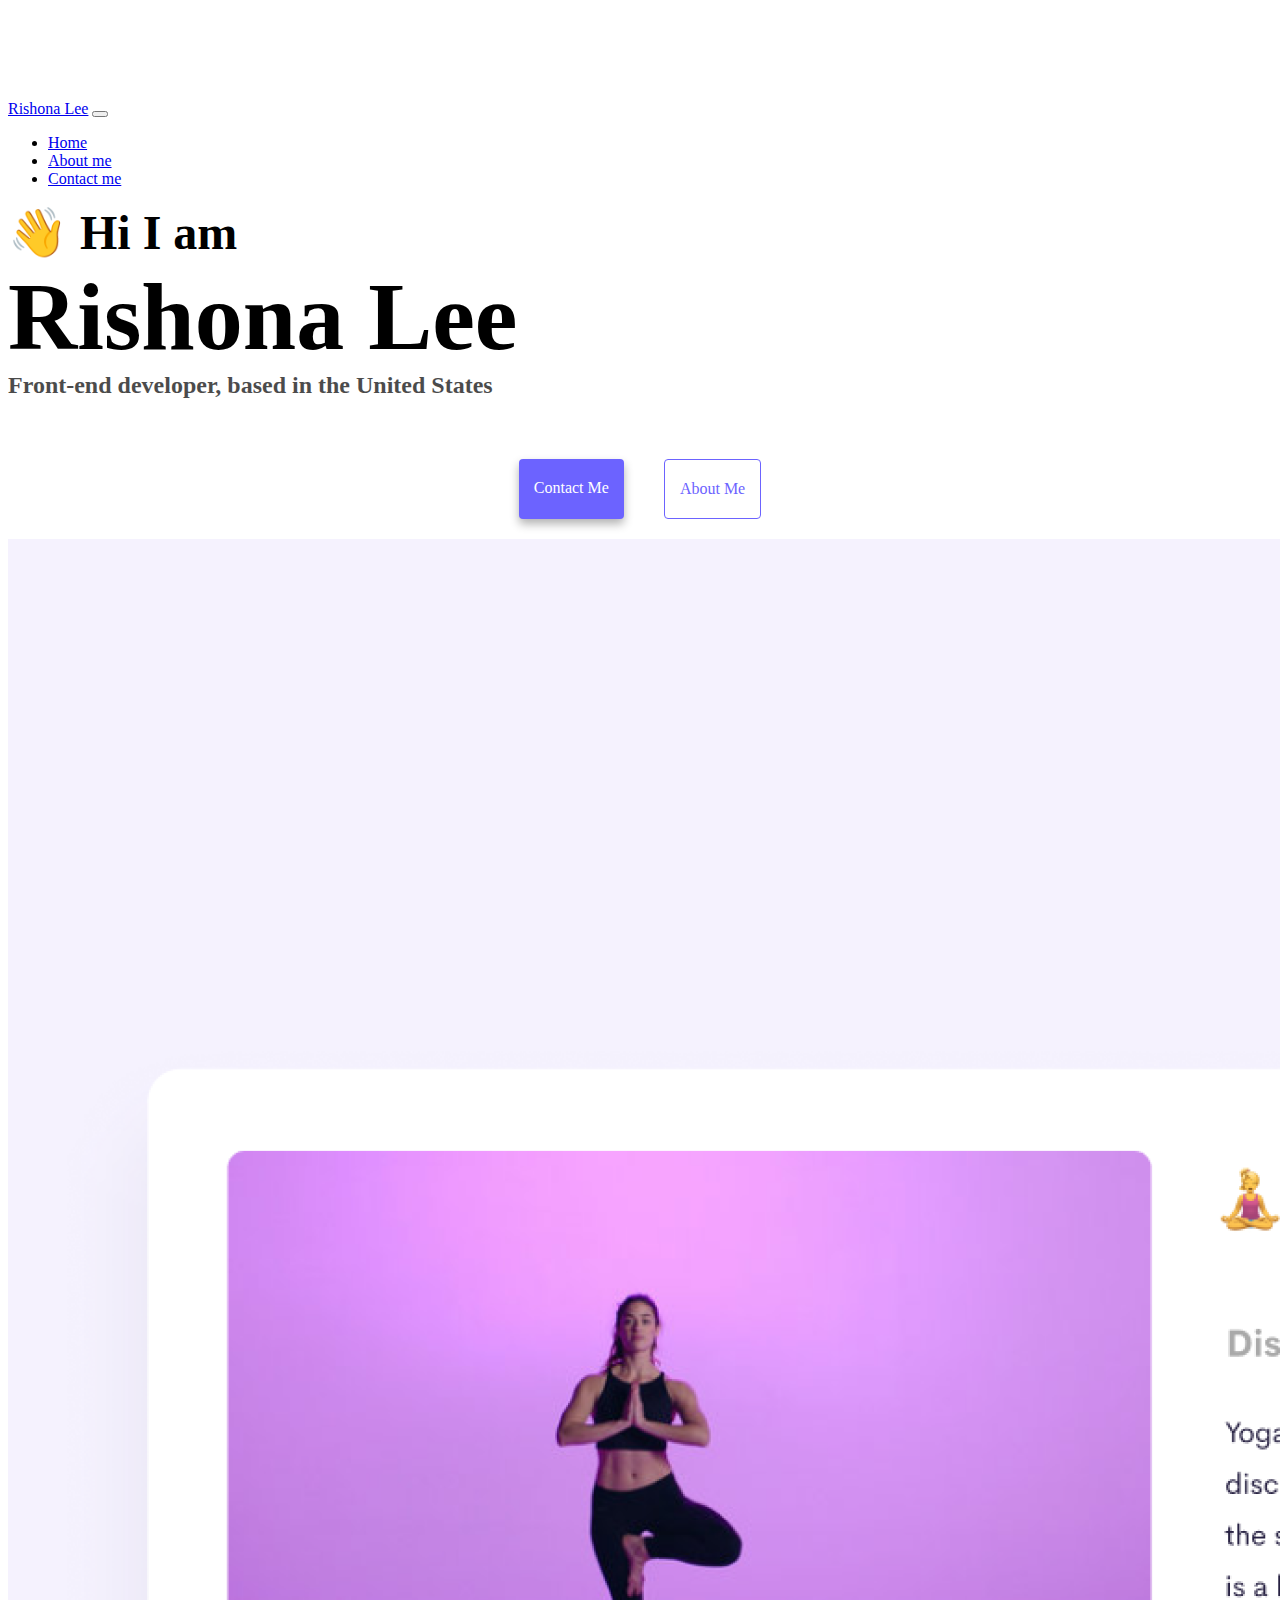
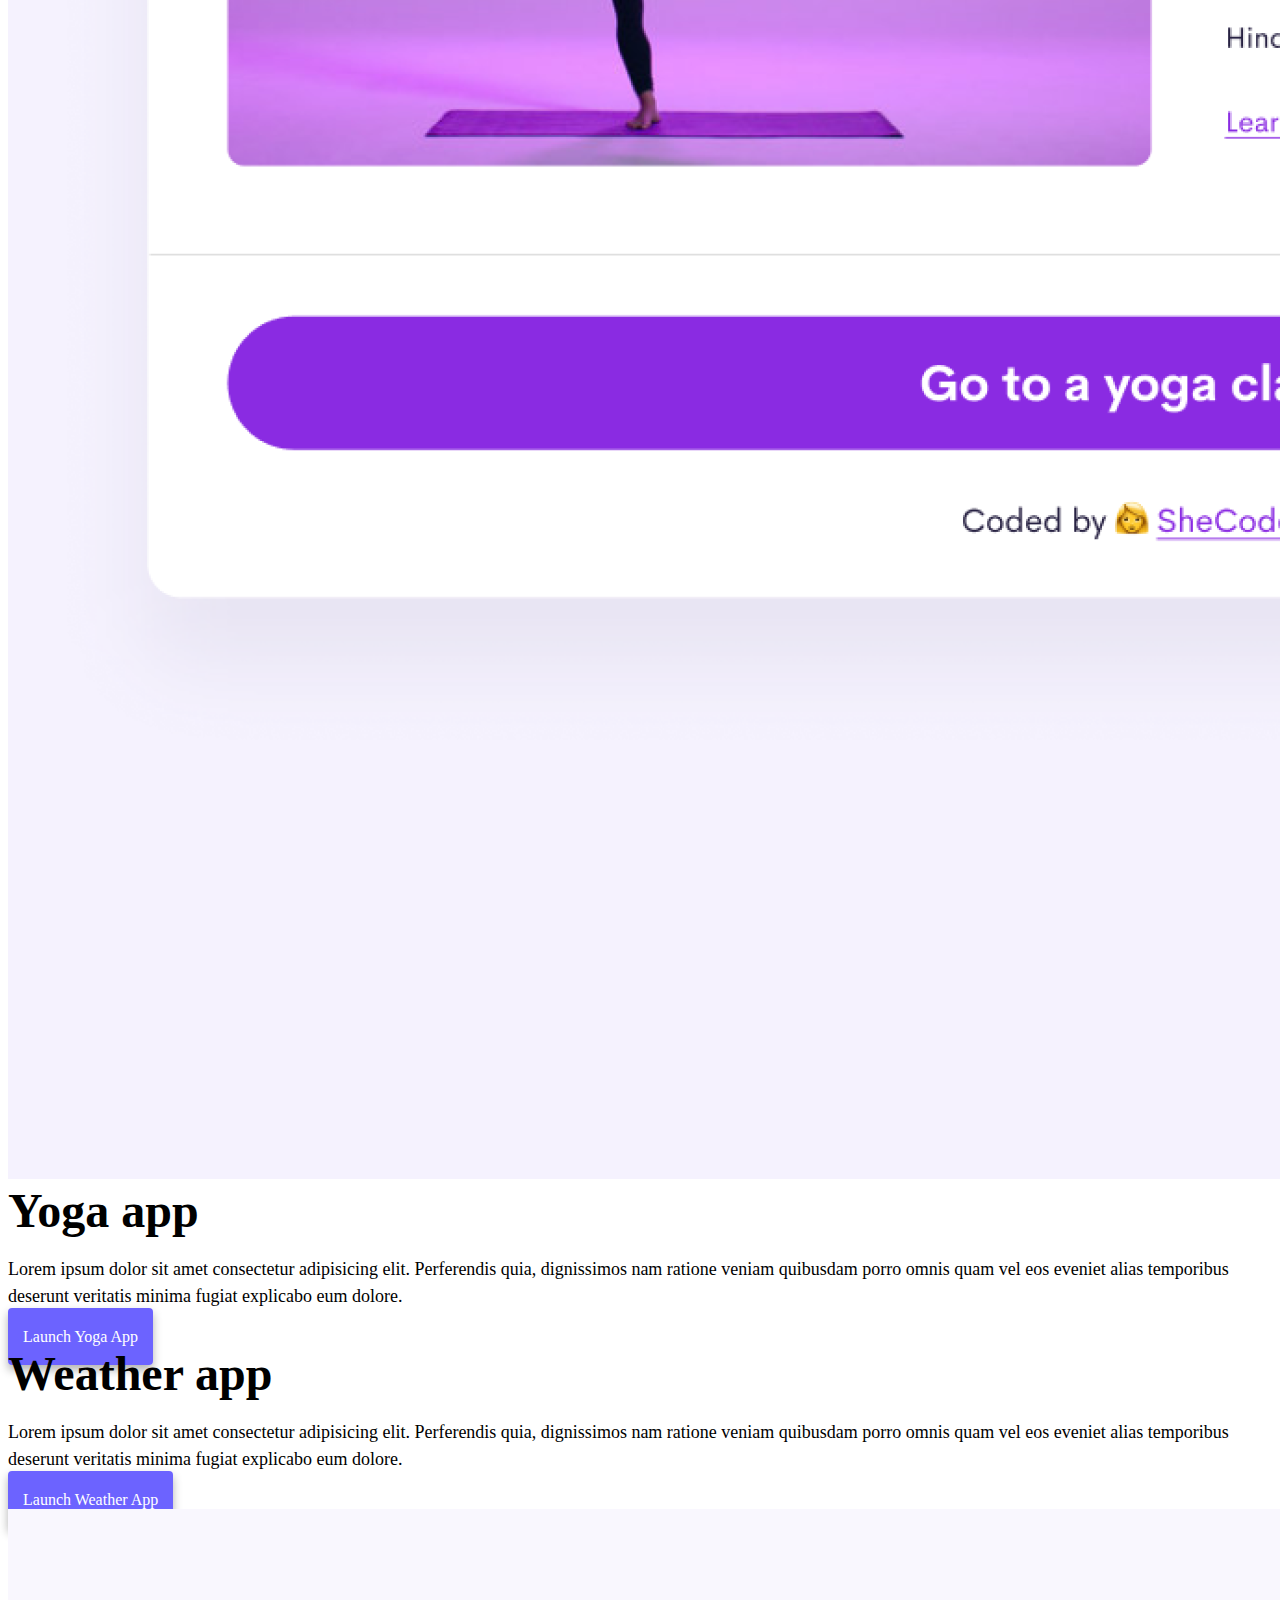
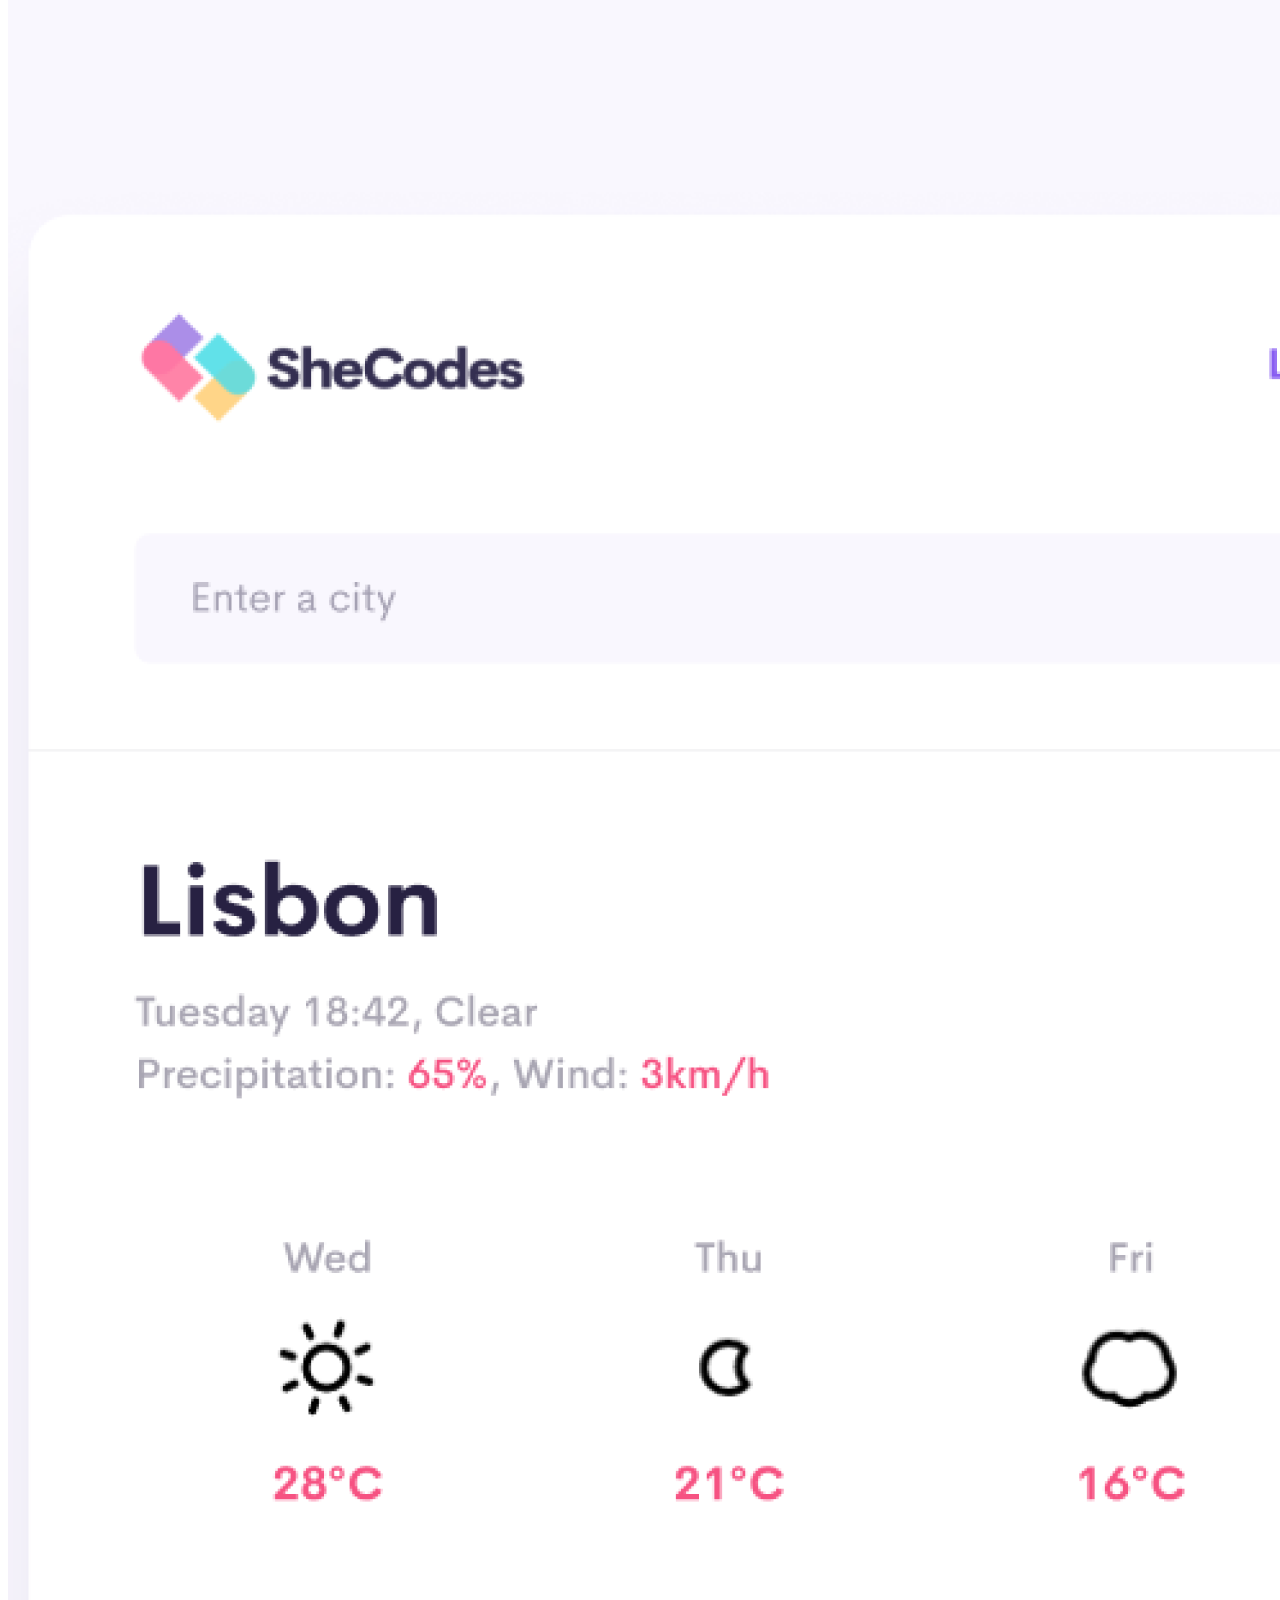
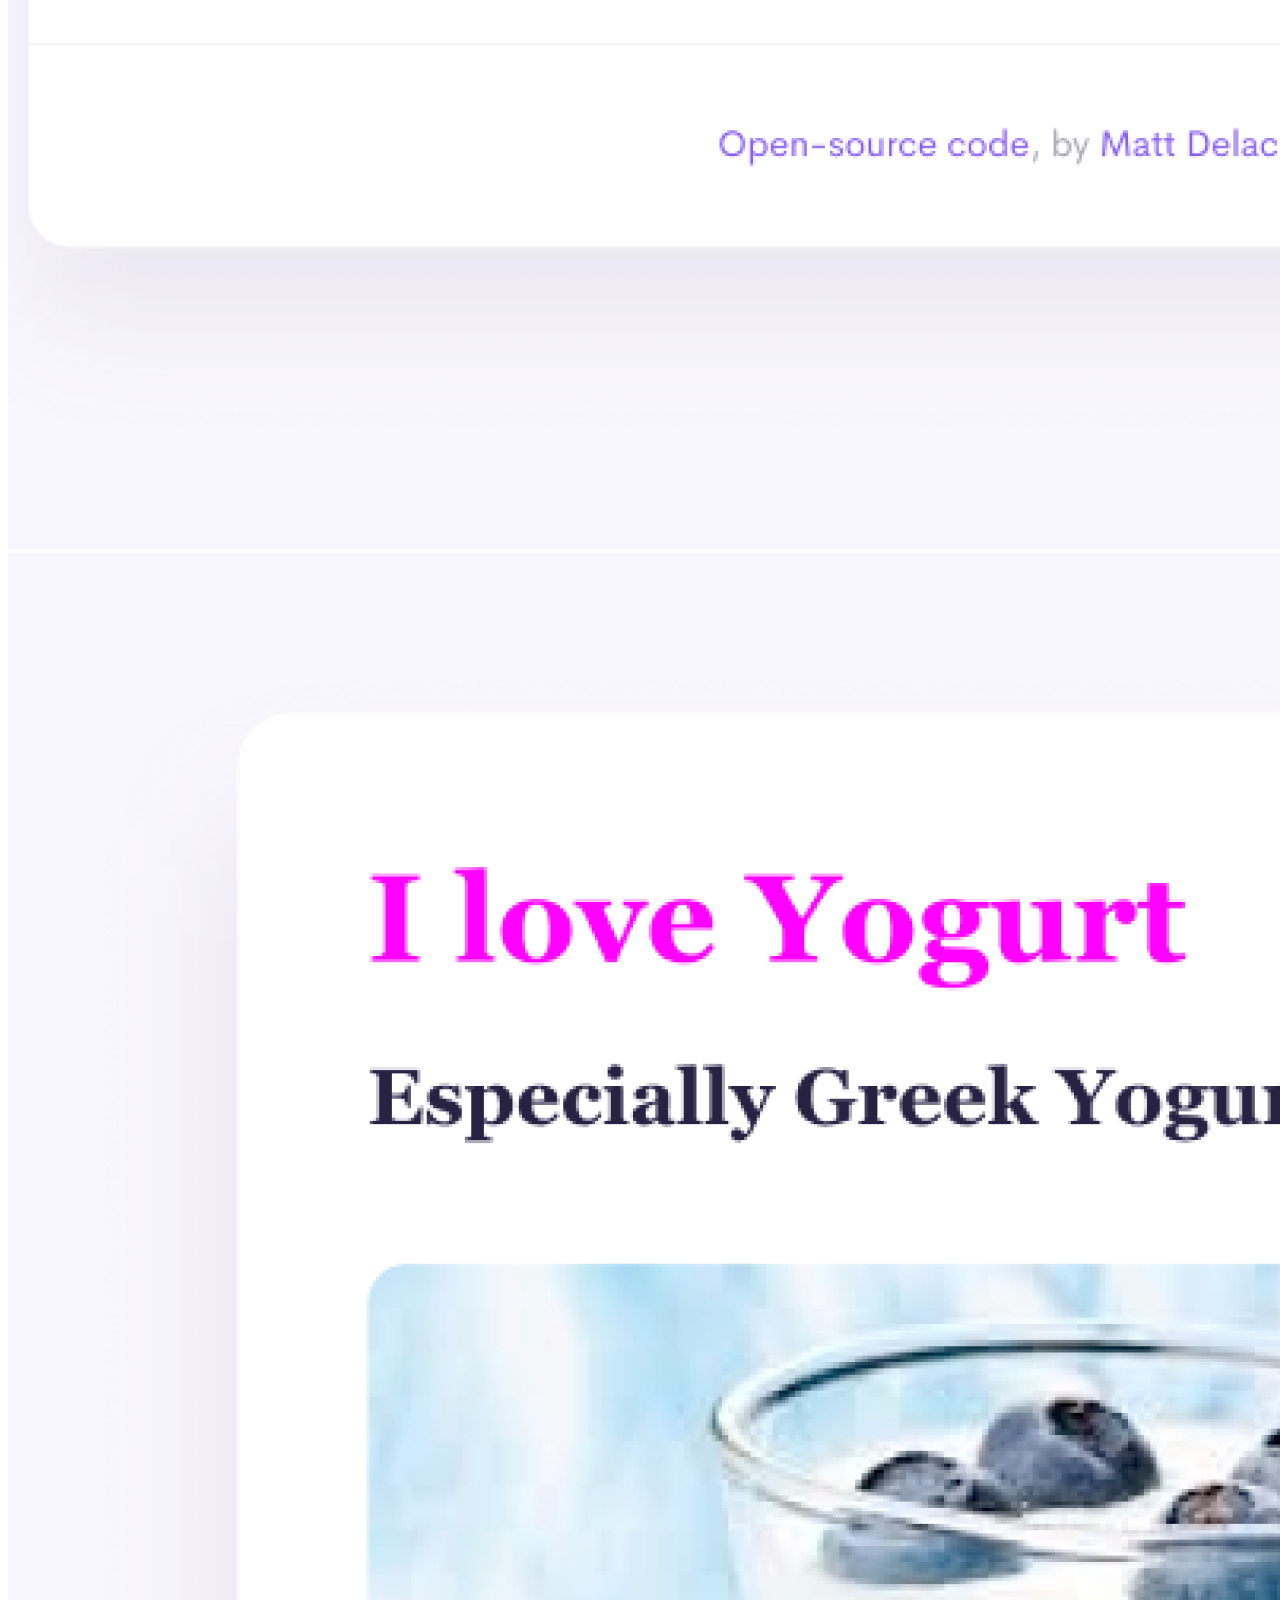
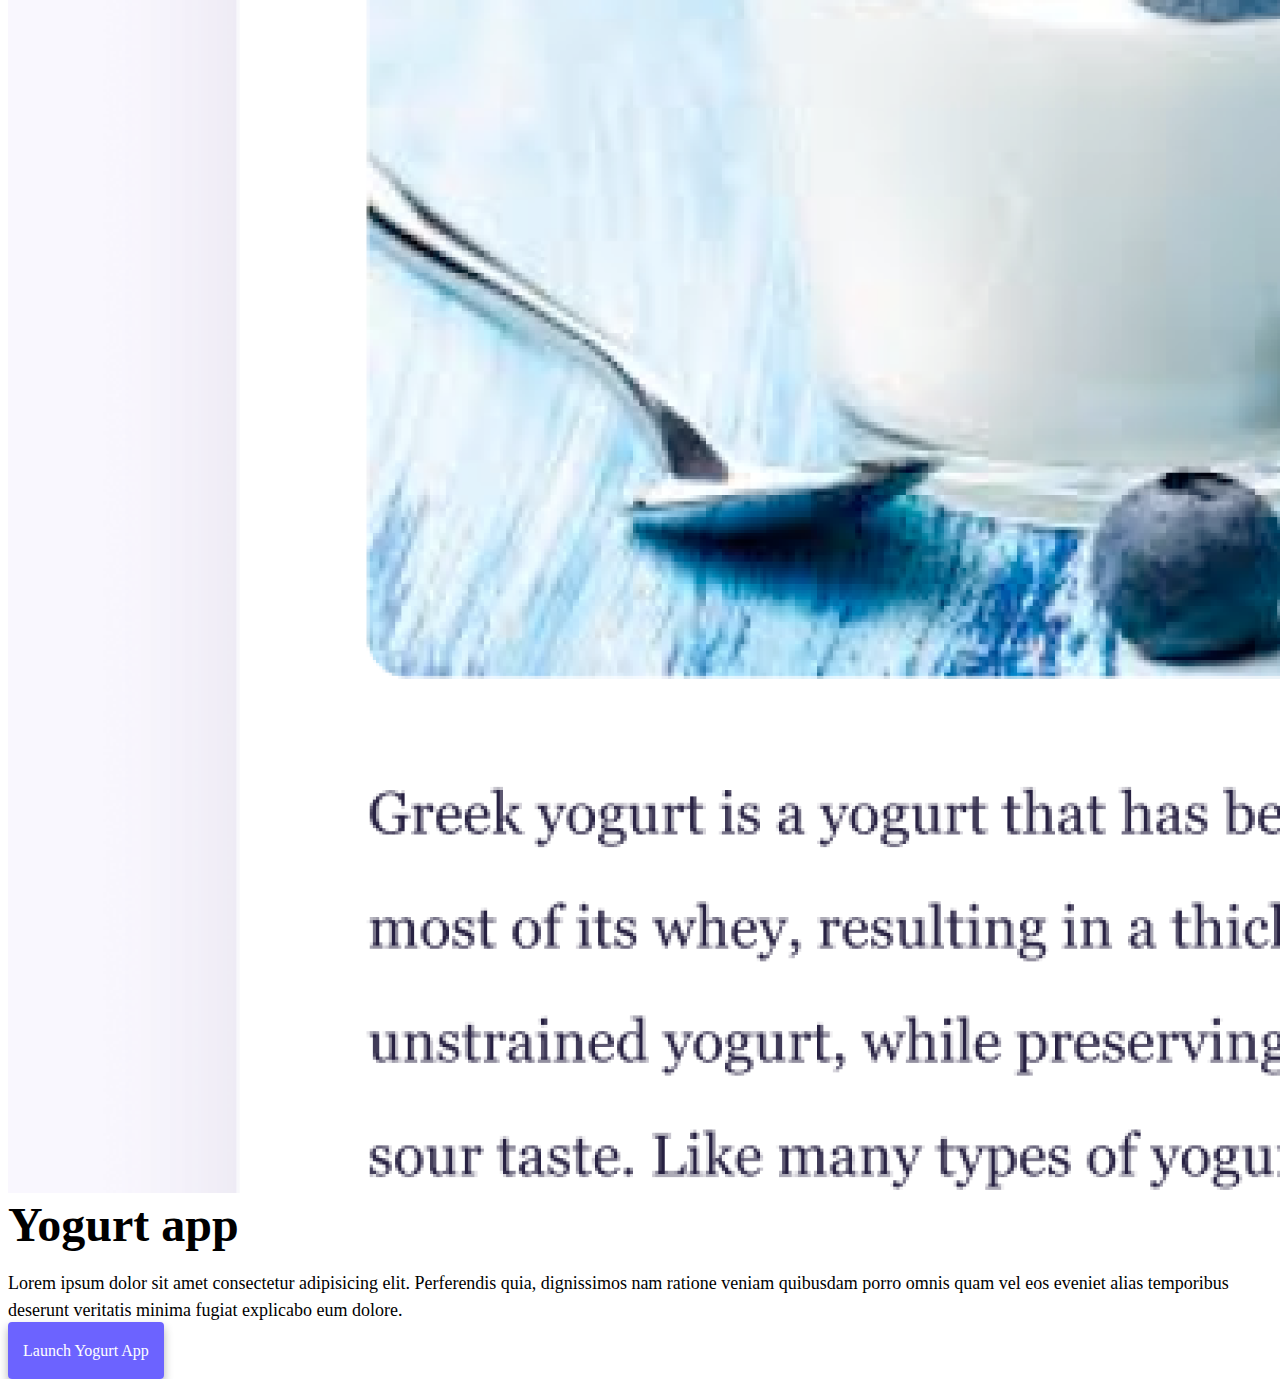
<file: index.html>
<!DOCTYPE html>
<html lang="en">
  <head>
    <meta charset="UTF-8" />
    <meta http-equiv="X-UA-Compatible" content="IE=edge" />
    <meta name="viewport" content="width=device-width, initial-scale=1.0" />
    <meta
      name="descpription"
      content="Front end developer from Cleveland Ohio"
    />
    <title>Rishona Lee | Front End Developer</title>
    <link
      href="https://cdn.jsdelivr.net/npm/bootstrap@5.0.0-beta2/dist/css/bootstrap.min.css"
      rel="stylesheet"
      integrity="sha384-BmbxuPwQa2lc/FVzBcNJ7UAyJxM6wuqIj61tLrc4wSX0szH/Ev+nYRRuWlolflfl"
      crossorigin="anonymous"
    />
    <script
      src="https://cdn.jsdelivr.net/npm/bootstrap@5.0.0-beta2/dist/js/bootstrap.bundle.min.js"
      integrity="sha384-b5kHyXgcpbZJO/tY9Ul7kGkf1S0CWuKcCD38l8YkeH8z8QjE0GmW1gYU5S9FOnJ0"
      crossorigin="anonymous"
    ></script>
    <link rel="stylesheet" href="/styles.css" />
  </head>
  <body>
    <nav class="navbar navbar-expand-lg navbar-light bg-light fixed-top">
      <div class="container">
        <a class="navbar-brand" href="/index.html">Rishona Lee</a>
        <button
          class="navbar-toggler"
          type="button"
          data-bs-toggle="collapse"
          data-bs-target="#navbarNav"
          aria-controls="navbarNav"
          aria-expanded="false"
          aria-label="Toggle navigation"
        >
          <span class="navbar-toggler-icon"></span>
        </button>
        <div class="collapse navbar-collapse" id="navbarNav">
          <ul class="navbar-nav">
            <li class="nav-item">
              <a class="nav-link active" aria-current="page" href="/index.html"
                >Home</a
              >
            </li>
            <li class="nav-item">
              <a class="nav-link" href="/about.html">About me</a>
            </li>
            <li class="nav-item">
              <a class="nav-link" href="/about.html#contact">Contact me</a>
            </li>
          </ul>
        </div>
      </div>
    </nav>
    <h2 class="text-center">👋 Hi I am</h2>
    <h1 class="text-center">Rishona Lee</h1>
    <h3 class="text-center">Front-end developer, based in the United States</h3>
    <div class="navigation-links mb-5">
      <a href="/about.html#contact" class="primary-link">Contact me</a>
      <a href="/about.html" class="secondary-link">About me</a>
    </div>
    <div class="container">
      <div class="row">
        <div class="col-6">
          <img src="images/yoga.png" class="img-fluid rounded" />
        </div>
        <div class="col-6">
          <h2 class="mb-3">Yoga app</h2>
          <p>
            Lorem ipsum dolor sit amet consectetur adipisicing elit. Perferendis
            quia, dignissimos nam ratione veniam quibusdam porro omnis quam vel
            eos eveniet alias temporibus deserunt veritatis minima fugiat
            explicabo eum dolore.
          </p>
          <div class="mt-5">
            <a href="#" class="primary-link">Launch Yoga App</a>
          </div>
        </div>
      </div>
      <div class="row mt-5">
        <div class="col-6">
          <h2 class="mb-3">Weather app</h2>
          <p>
            Lorem ipsum dolor sit amet consectetur adipisicing elit. Perferendis
            quia, dignissimos nam ratione veniam quibusdam porro omnis quam vel
            eos eveniet alias temporibus deserunt veritatis minima fugiat
            explicabo eum dolore.
          </p>
          <div class="mt-5">
            <a href="#" class="primary-link">Launch Weather App</a>
          </div>
        </div>
        <div class="col-6">
          <img src="images/weather.png" class="img-fluid rounded" />
        </div>
      </div>
      <div class="row mt-5">
        <div class="col-6">
          <img src="images/yogurt.png" class="img-fluid rounded" />
        </div>
        <div class="col-6">
          <h2 class="mb-3">Yogurt app</h2>
          <p>
            Lorem ipsum dolor sit amet consectetur adipisicing elit. Perferendis
            quia, dignissimos nam ratione veniam quibusdam porro omnis quam vel
            eos eveniet alias temporibus deserunt veritatis minima fugiat
            explicabo eum dolore.
          </p>
          <div class="mt-5 mb-5">
            <a href="#" class="primary-link">Launch Yogurt App</a>
          </div>
        </div>
      </div>
    </div>
  </body>
</html>
</file>
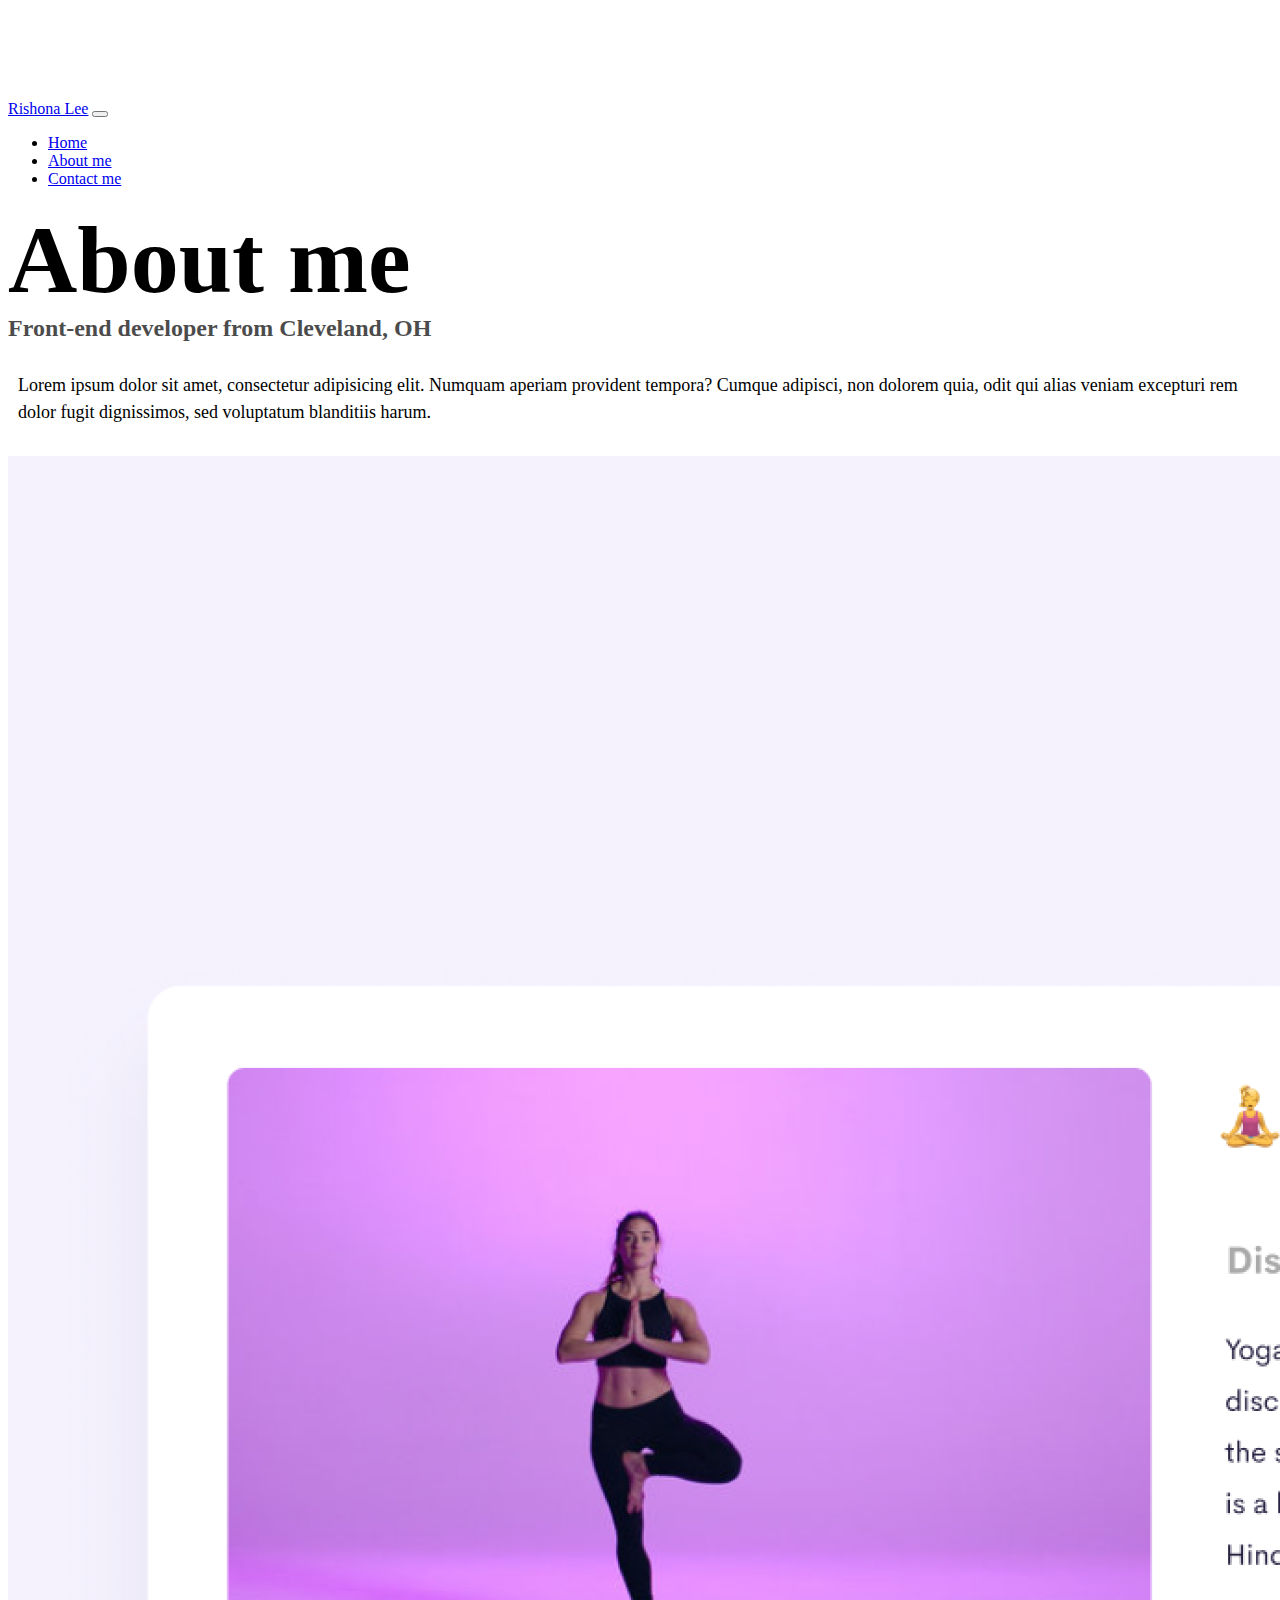
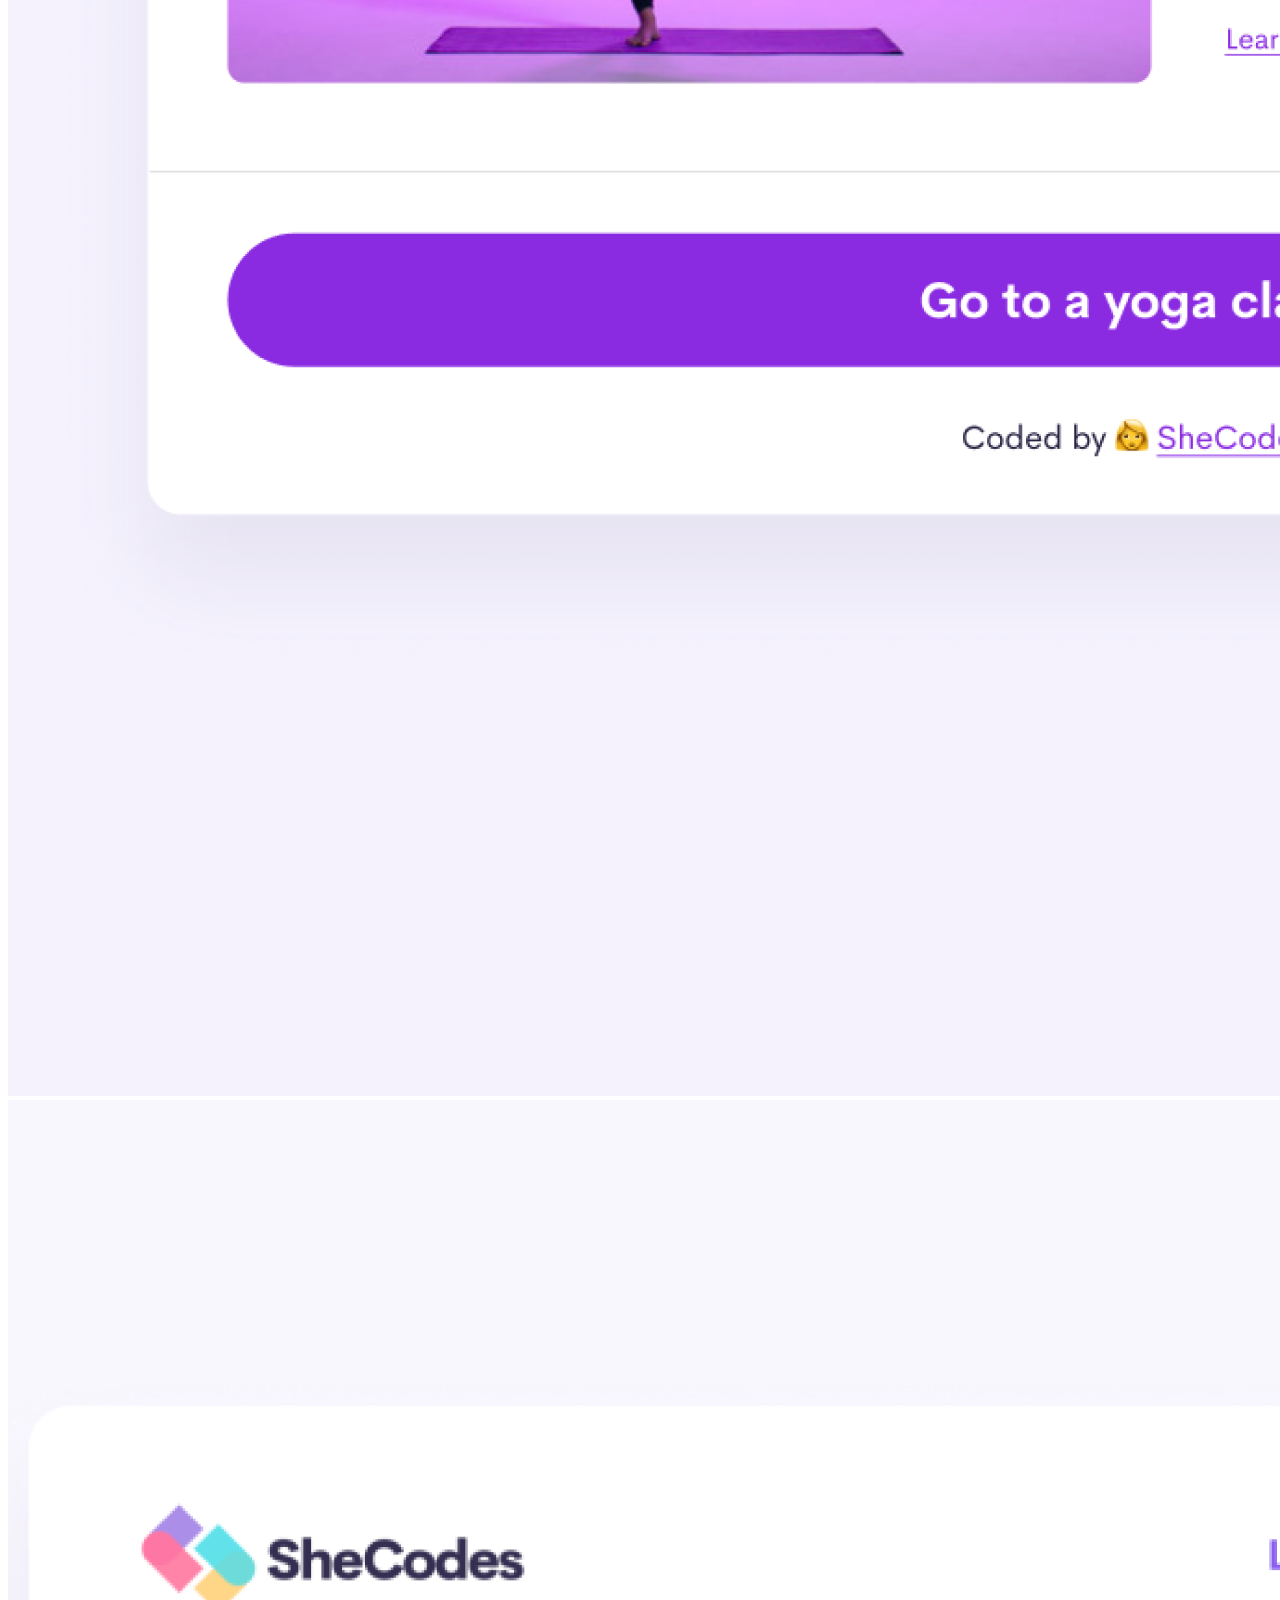
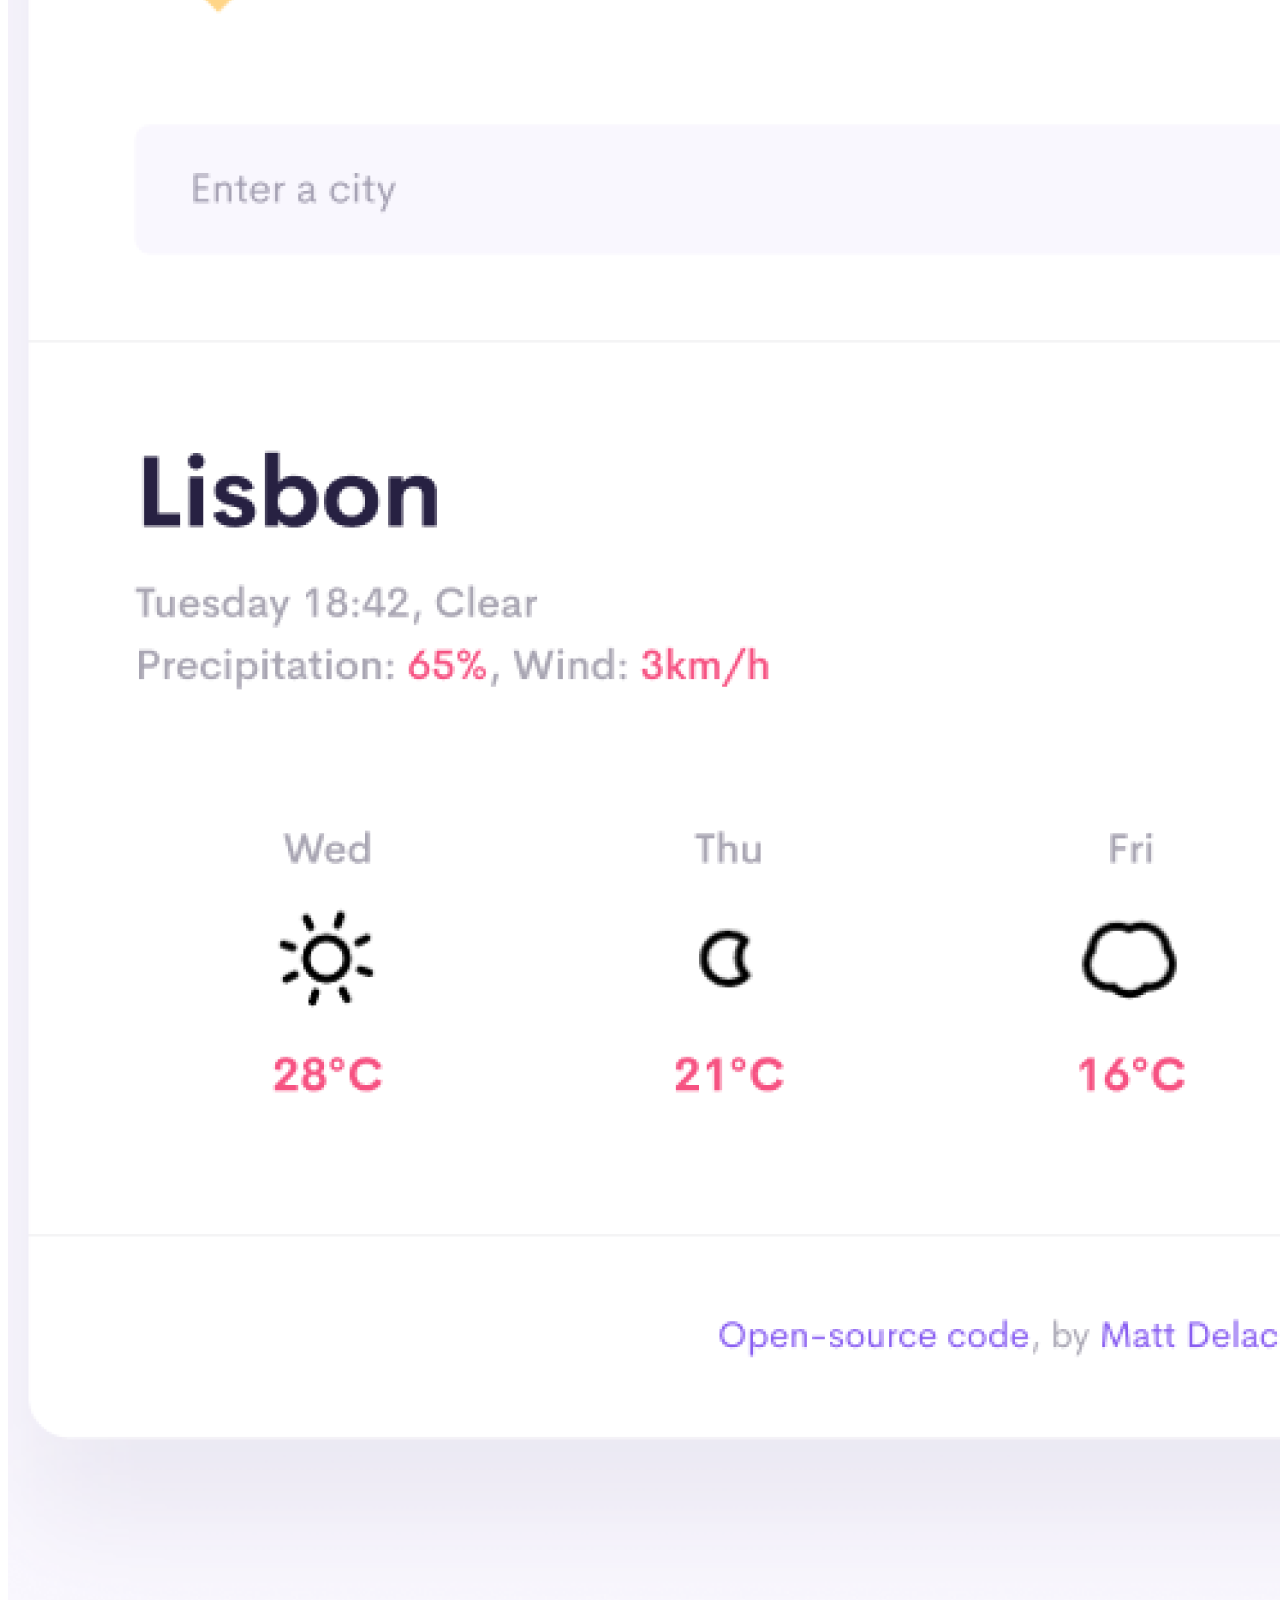
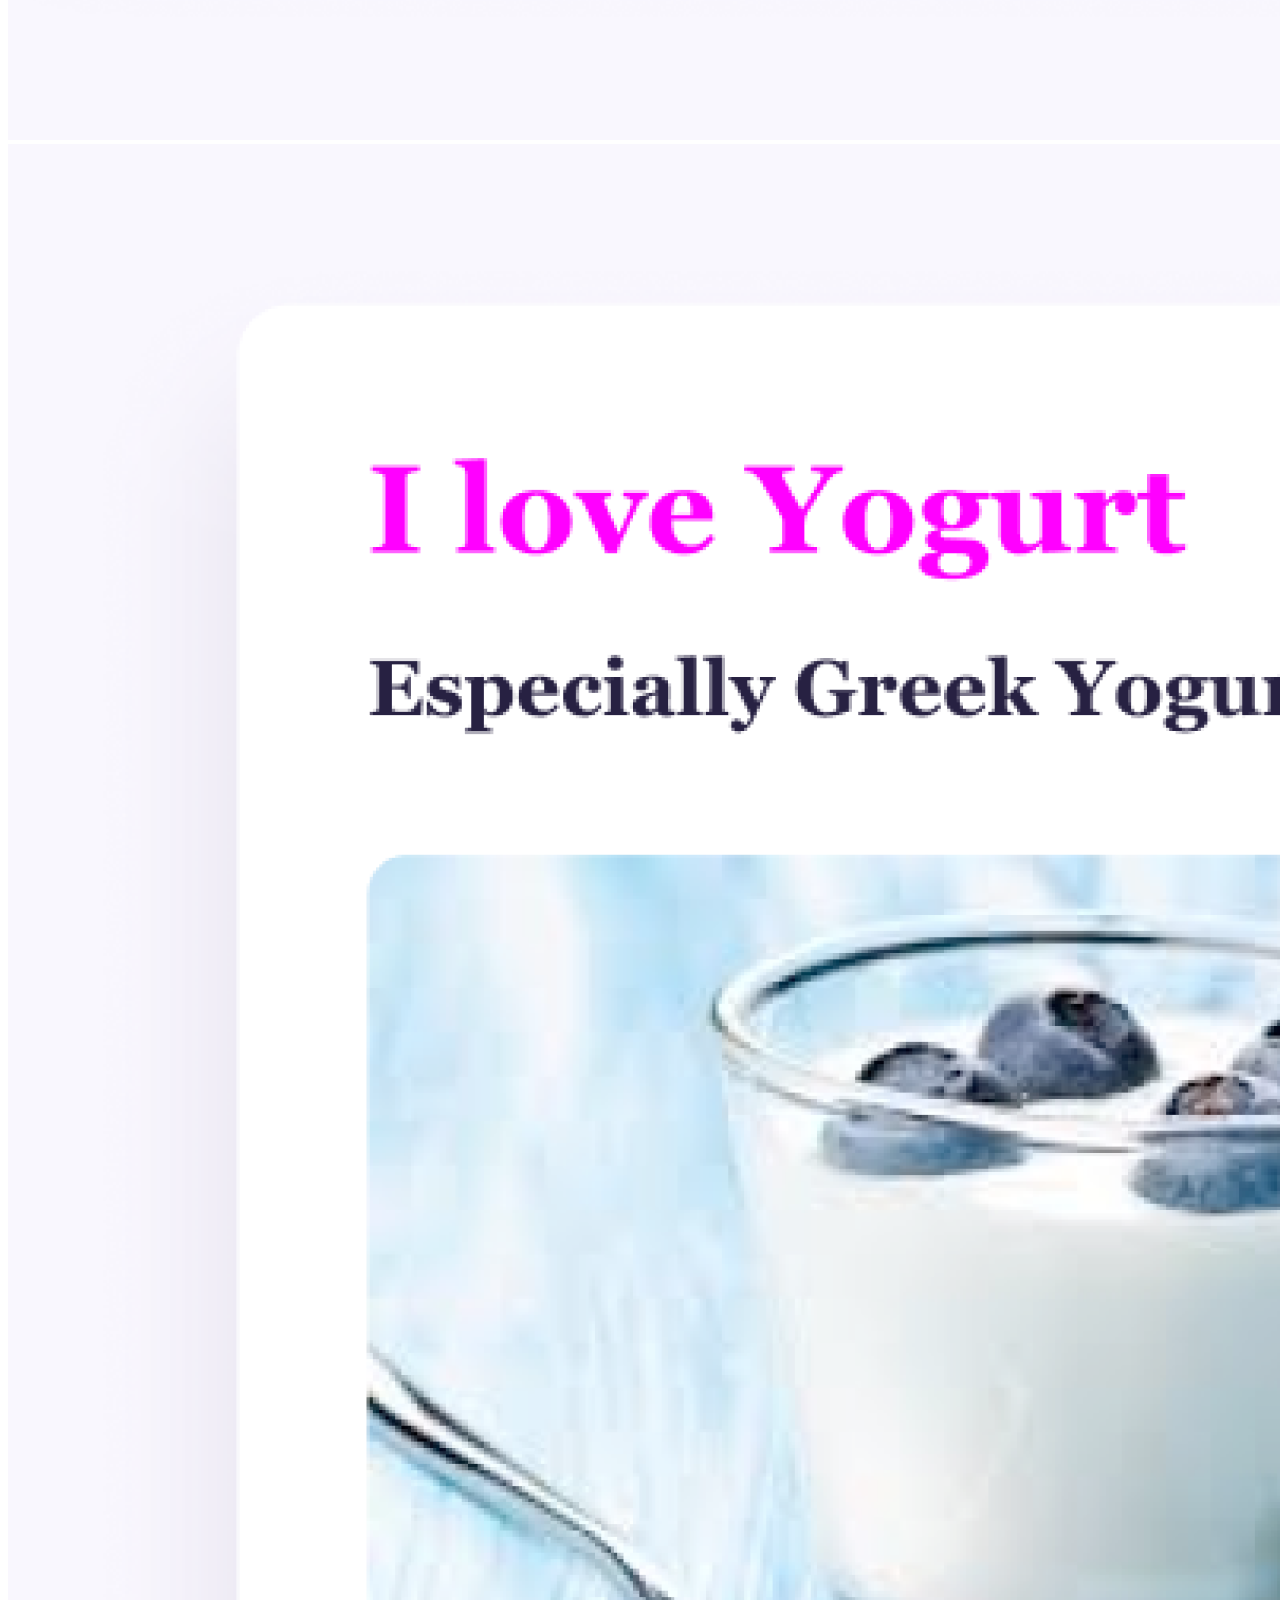
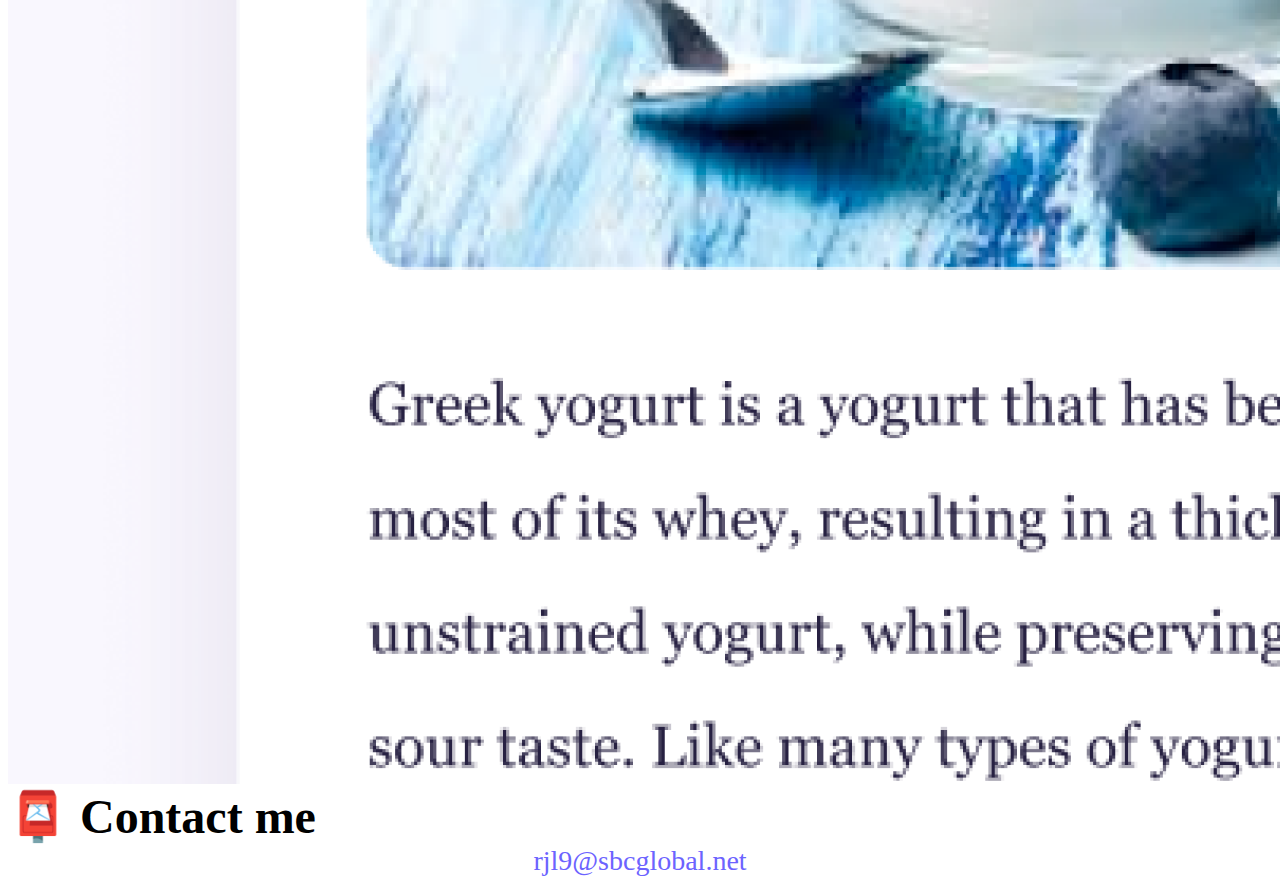
<file: about.html>
<!DOCTYPE html>
<html lang="en">
  <head>
    <meta charset="UTF-8" />
    <meta http-equiv="X-UA-Compatible" content="IE=edge" />
    <meta name="viewport" content="width=device-width, initial-scale=1.0" />
    <link
      href="https://cdn.jsdelivr.net/npm/bootstrap@5.0.0-beta2/dist/css/bootstrap.min.css"
      rel="stylesheet"
      integrity="sha384-BmbxuPwQa2lc/FVzBcNJ7UAyJxM6wuqIj61tLrc4wSX0szH/Ev+nYRRuWlolflfl"
      crossorigin="anonymous"
    />
    <script
      src="https://cdn.jsdelivr.net/npm/bootstrap@5.0.0-beta2/dist/js/bootstrap.bundle.min.js"
      integrity="sha384-b5kHyXgcpbZJO/tY9Ul7kGkf1S0CWuKcCD38l8YkeH8z8QjE0GmW1gYU5S9FOnJ0"
      crossorigin="anonymous"
    ></script>
    <link rel="stylesheet" href="/styles.css" />
    <title>About Rishona Lee</title>
  </head>
  <body>
    <nav class="navbar navbar-expand-lg navbar-light bg-light fixed-top">
      <div class="container">
        <a class="navbar-brand" href="/index.html">Rishona Lee</a>
        <button
          class="navbar-toggler"
          type="button"
          data-bs-toggle="collapse"
          data-bs-target="#navbarNav"
          aria-controls="navbarNav"
          aria-expanded="false"
          aria-label="Toggle navigation"
        >
          <span class="navbar-toggler-icon"></span>
        </button>
        <div class="collapse navbar-collapse" id="navbarNav">
          <ul class="navbar-nav">
            <li class="nav-item">
              <a class="nav-link" aria-current="page" href="/index.html"
                >Home</a
              >
            </li>
            <li class="nav-item">
              <a class="nav-link active" href="/about.html">About me</a>
            </li>
            <li class="nav-item">
              <a class="nav-link" href="/about.html#contact">Contact me</a>
            </li>
          </ul>
        </div>
      </div>
    </nav>
    <h1 class="text-center">About me</h1>
    <h3 class="text-center">Front-end developer from Cleveland, OH</h3>
    <div class="about-paragraphs text-center">
      <p>
        Lorem ipsum dolor sit amet, consectetur adipisicing elit. Numquam
        aperiam provident tempora? Cumque adipisci, non dolorem quia, odit qui
        alias veniam excepturi rem dolor fugit dignissimos, sed voluptatum
        blanditiis harum.
      </p>
    </div>
    <div class="container">
      <div class="row">
        <div class="col-sm-4">
          <img
            src="images/yoga.png"
            alt="yoga"
            class="img-fluid p-2 shadow rounded"
          />
        </div>
        <div class="col-sm-4">
          <img
            src="images/weather.png"
            alt="weather-app"
            class="img-fluid p-2 shadow rounded"
          />
        </div>
        <div class="col-sm-4">
          <img
            src="images/yogurt.png"
            alt="yogurt"
            class="img-fluid p-2 shadow rounded mb-5"
          />
        </div>
      </div>
    </div>
    <div id="contact" class="mt-5">
      <h2 class="text-center">📮 Contact me</h2>
      <a href="mailto:rjl9@sbcglobal.net" class="email-link text-center">
        rjl9@sbcglobal.net
      </a>
    </div>
  </body>
</html>
</file>
<file: styles.css>
:root {
  --primary-color: #6c63ff;
  --secondary-color: #f5f2fe;
  --box-shadow: 0 5px 10px rgba(0, 0, 0, 0.3);
}

body {
  margin-top: 100px;
}

h1,
h2,
h3 {
  margin: 0;
}

h1 {
  font-size: 96px;
}

h2 {
  font-size: 48px;
}

h3 {
  font-size: 24px;
  opacity: 0.7;
}

p {
  font-size: 18px;
  line-height: 1.5;
}

.navigation-links {
  display: flex;
  margin-top: 40px;
  justify-content: center;
}

.navigation-links a {
  margin: 20px;
}

.primary-link {
  border-radius: 4px;
  padding: 20px 15px;
  text-decoration: none;
  text-transform: capitalize;
  background: var(--primary-color);
  box-shadow: var(--box-shadow);
  color: white;
}

.secondary-link {
  border-radius: 4px;
  padding: 20px 15px;
  text-decoration: none;
  text-transform: capitalize;
  color: var(--primary-color);
  border: 1px solid var(--primary-color);
}

.homepage-link {
  color: var(--primary-color);
  text-align: center;
  display: block;
}

.about-paragraphs {
  margin: 30px 0;
}

.about-paragraphs p {
  margin: 10px;
}

.email-link {
  display: flex;
  justify-content: center;
  color: var(--primary-color);
  font-size: 28px;
  text-decoration: none;
}

.email-link:hover {
  text-decoration: underline;
}
@media (max-width: 576px) {
  .primary-link {
    display: block;
    text-align: center;
    margin: 0 20px;
  }
}
</file>
